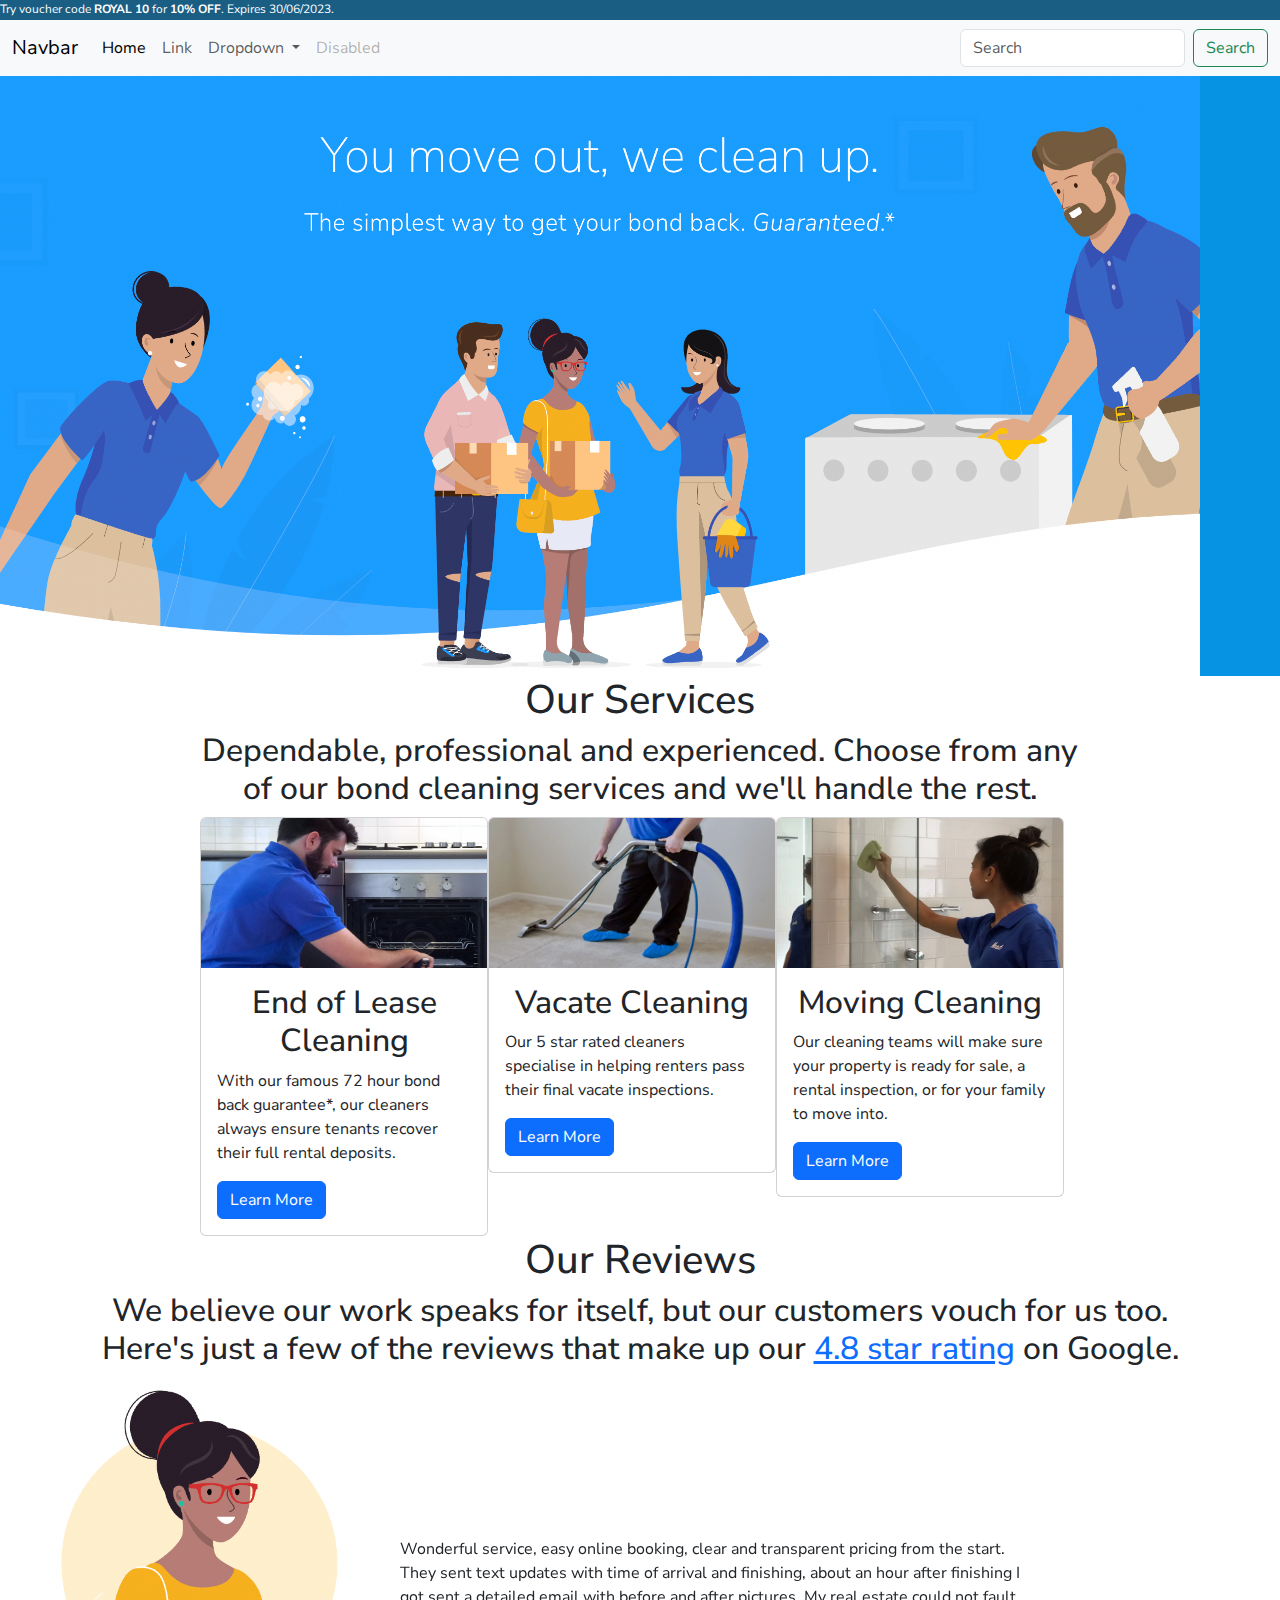
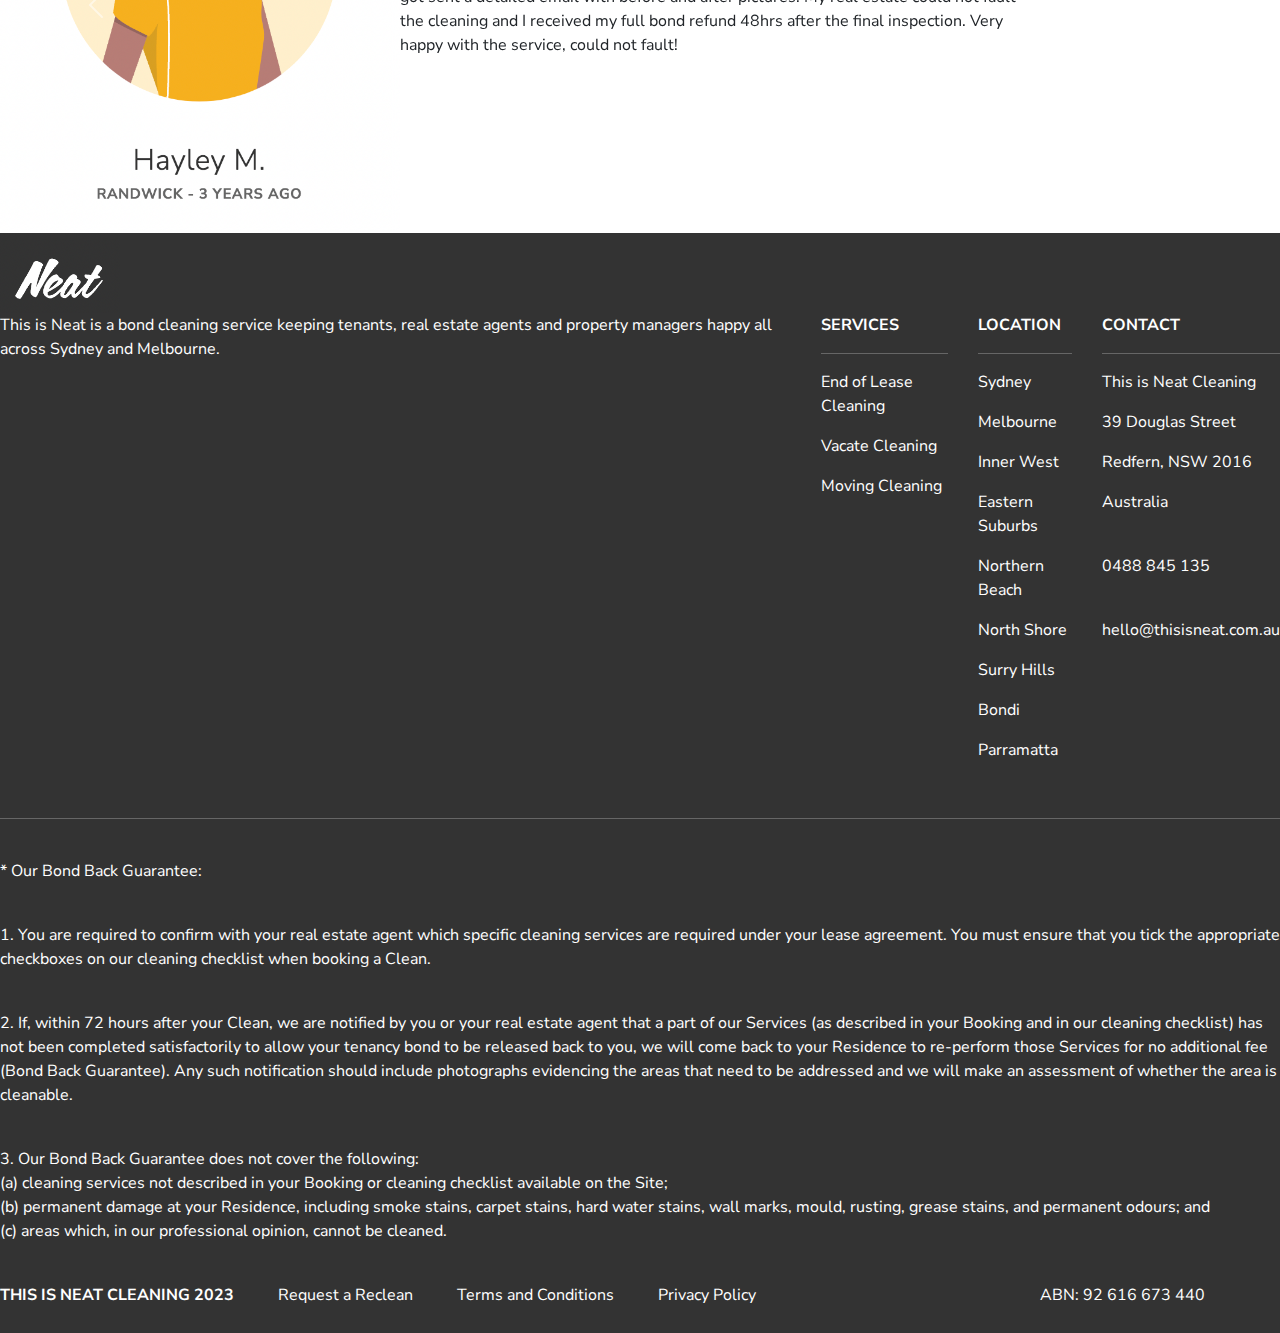
<file: index.html>
<!DOCTYPE html>
<html lang="en">

<head>
    <style>
        @import url('https://fonts.googleapis.com/css2?family=Forum&family=Nunito+Sans:wght@200;400&display=swap');
    </style>
    <link rel="stylesheet" type="text/css" href="neat.css">
    <link rel="stylesheet" type="text/css" href = "https://cdn.jsdelivr.net/npm/bootstrap@5.3.0/dist/css/bootstrap.min.css">
   
   
</head>

<body>
    <div id="number1">
        <p id="text"> Try voucher code <b> ROYAL 10</b> for <b> 10% OFF</b>. Expires 30/06/2023. </p>
    </div>
    <div id="number2">
        <nav class="navbar navbar-expand-lg bg-body-tertiary">
            <div class="container-fluid">
              <a class="navbar-brand" href="#">Navbar</a>
              <button class="navbar-toggler" type="button" data-bs-toggle="collapse" data-bs-target="#navbarSupportedContent" aria-controls="navbarSupportedContent" aria-expanded="false" aria-label="Toggle navigation">
                <span class="navbar-toggler-icon"></span>
              </button>
              <div class="collapse navbar-collapse" id="navbarSupportedContent">
                <ul class="navbar-nav me-auto mb-2 mb-lg-0">
                  <li class="nav-item">
                    <a class="nav-link active" aria-current="page" href="#">Home</a>
                  </li>
                  <li class="nav-item">
                    <a class="nav-link" href="#">Link</a>
                  </li>
                  <li class="nav-item dropdown">
                    <a class="nav-link dropdown-toggle" href="#" role="button" data-bs-toggle="dropdown" aria-expanded="false">
                      Dropdown
                    </a>
                    <ul class="dropdown-menu">
                      <li><a class="dropdown-item" href="#">Action</a></li>
                      <li><a class="dropdown-item" href="#">Another action</a></li>
                      <li><hr class="dropdown-divider"></li>
                      <li><a class="dropdown-item" href="#">Something else here</a></li>
                    </ul>
                  </li>
                  <li class="nav-item">
                    <a class="nav-link disabled">Disabled</a>
                  </li>
                </ul>
                <form class="d-flex" role="search">
                  <input class="form-control me-2" type="search" placeholder="Search" aria-label="Search">
                  <button class="btn btn-outline-success" type="submit">Search</button>
                </form>
              </div>
            </div>
          </nav>
          
        <img src="main.png" width="1200px" height="600px">
    </div>

    <div id="number3">
        <h1> Our Services </h1>
        <h2> Dependable, professional and experienced. Choose from any <br> of our bond cleaning services and we'll
            handle the rest.</h2>
        <div id="cards">
            <div id="21">
                <div class="card" style="width: 18rem;">
                    <img src="lease.png" width="300px" height="150px" class="card-img-top" alt="...">
                    <div class="card-body">
                        <h2 class="card-title">End of Lease Cleaning</h2>
                        <p class="card-text">With our famous 72 hour bond back guarantee*, our cleaners always ensure
                            tenants recover their full rental deposits.</p>
                        <a href="#" class="btn btn-primary">Learn More</a>
                    </div>
                </div>
            </div>
            <div id="22">
                <div class="card" style="width: 18rem;">
                    <img src="vacate.png" width="300 px" height="150px" class="card-img-top" alt="...">
                    <div class="card-body">
                        <h2 class="card-title">Vacate Cleaning</h2>
                        <p class="card-text">Our 5 star rated cleaners specialise in helping renters pass their final
                            vacate inspections.</p>
                        <a href="#" class="btn btn-primary">Learn More</a>
                    </div>
                </div>

            </div>
            <div id="23">
                <div class="card" style="width: 18rem;">
                    <img src="cleaning.png" width="300 px" height="150px" class="card-img-top" alt="...">
                    <div class="card-body">
                        <h2 class="card-title">Moving Cleaning</h2>
                        <p class="card-text">Our cleaning teams will make sure your property is ready for sale, a rental
                            inspection, or for your family to move into.</p>
                        <a href="#" class="btn btn-primary">Learn More</a>
                    </div>
                </div>

            </div>
        </div>

    </div>

    <div id="number 4">
        <h1 id="hi"> Our Reviews </h1>
        <h2> We believe our work speaks for itself, but our customers vouch for us too. <br> Here's just a few of the
            reviews that make up our <span> <a
                    href="https://www.google.com.au/search?rlz=1C5CHFA_enAU763AU763&ei=dk3SXJjpC4ao_QbswquQAQ&q=this+is+neat+cleaning+sydney&oq=this+is+neat+cleaning+sydney&gs_l=psy-ab.3..33i21.13806.14467..14553...0.0..0.218.892.0j4j1......0....1..gws-wiz.......0i71j0i22i30j33i22i29i30.ySpCyBxpw1Q#lrd=0x6b12b9f8d4ae6a43:0x4d6a4d6ebad0981f,1,,,">
                    4.8 star rating</a></span> on Google. </h2>
    </div>


    <div id="number5" class="carousel slide">
        <div class="carousel-inner">
            <div class="d-flex align-items-center carousel-item active">
                <div>
                    <img src="hayley.png" width="400px"  class="d-block " alt="...">
                </div>
                <div id="para1">
                    <p> Wonderful service, easy online booking, clear and transparent pricing from the start. They sent
                        text
                        updates with time of arrival and finishing, about an hour after finishing I got sent a detailed
                        email with before and after pictures. My real estate could not fault the cleaning and I received
                        my
                        full bond refund 48hrs after the final inspection. Very happy with the service, could not fault!
                    </p>
                    
                </div>
            </div>
            <div class="carousel-item">
                <img src="kristy.png" width="400px" class="d-block " alt="...">
                <p> Our rental bond cleaner called just before the agreed time to advise they would be 5mins late -
                    could NOT fault their timeliness or communication. They did an excellent and very thorough job. I
                    really appreciated the email at the end of the clean with before and after photos so I didn't have
                    to drive all the way back to my old house. Our real estate did not raise one single concern with us
                    at all and we got our bond back. Neat followed up...</p>
            </div>
            <div class="carousel-item">
                <img src="sarah.png" width="400px" class="d-block " alt="...">
                <p> The team did an excellent job - I was very impressed. Had no problem getting my bond back. Thank
                    you! May be in touch for a spring clean down the track.</p>
            </div>
            <div class="carousel-item">
                <img src="jo.png" width="400px" class="d-block " alt="...">
                <p> These guys did the end of lease clean for us and it was awesome. They gave a timeslot of an hour for
                    arrival but arrived right at the start of that. They did a fantastic job of cleaning and afterwards
                    sent through a before and after picture of all areas of the flat which I've never had from a
                    cleaning company before.</p>
            </div>
            <div class="carousel-item">
                <img src="adrian.png" width="400px" class="d-block " alt="...">
                <p> Great experience and brilliant customer service. The cleaning was top notch and would recommend.</p>

            </div>
        </div>
        <button class="carousel-control-prev" type="button" data-bs-target="#number5" data-bs-slide="prev">
            <span class="carousel-control-prev-icon" aria-hidden="true"></span>
            <span class="visually-hidden">Previous</span>
        </button>
        <button class="carousel-control-next" type="button" data-bs-target="#number5" data-bs-slide="next">
            <span class="carousel-control-next-icon" aria-hidden="true"></span>
            <span class="visually-hidden">Next</span>
        </button>
    </div>
    <div id="number6">

    </div>
    <div id="number7">
        <img src="neatlogo.png" id="logo">
        <div id="texts">
            <div id="p1">
                <p> This is Neat is a bond cleaning service keeping tenants, real estate agents and property managers
                    happy all across Sydney and Melbourne. </p>
            </div>
            <div id="s1">
                <p> <b> SERVICES</b> </p>
                <hr>
                <p> End of Lease Cleaning</p>
                <p> Vacate Cleaning</p>
                <p> Moving Cleaning</p>
            </div>

            <div id="s2">
                <p> <b> LOCATION</b> </p>
                <hr>
                <p> Sydney</p>
                <p> Melbourne</p>
                <p> Inner West</p>
                <p> Eastern Suburbs</p>
                <p> Northern Beach</p>
                <p> North Shore</p>
                <p> Surry Hills</p>
                <p> Bondi</p>
                <p> Parramatta</p>

            </div>

            <div id="s3">
                <p> <b> CONTACT</b> </p>
                <hr>
                <p> This is Neat Cleaning</p>
                <p> 39 Douglas Street</p>
                <p> Redfern, NSW 2016</p>
                <p> Australia</p>
                <br>
                <p> 0488 845 135</p>
                <br>
                <p> hello@thisisneat.com.au</p>

            </div>
        </div>
        <br>
        <hr> <br>
        <div>
            <p> * Our Bond Back Guarantee:</p>
            <br>
            <p> 1. You are required to confirm with your real estate agent which specific cleaning services are
                required under your lease agreement. You must ensure that you tick the appropriate checkboxes on our
                cleaning checklist when booking a Clean.</p>
            <br>
            <p> 2. If, within 72 hours after your Clean, we are notified by you or your real estate agent that a part of
                our Services (as described in your Booking and in our cleaning checklist) has not been completed
                satisfactorily to allow your tenancy bond to be released back to you, we will come back to your
                Residence to re-perform those Services for no additional fee (Bond Back Guarantee). Any such
                notification should include photographs evidencing the areas that need to be addressed and we will make
                an assessment of whether the area is cleanable.</p>
            <br>
            <p> 3. Our Bond Back Guarantee does not cover the following: <br>
                (a) cleaning services not described in your Booking or cleaning checklist available on the Site;<br>
                (b) permanent damage at your Residence, including smoke stains, carpet stains, hard water stains, wall
                marks, mould, rusting, grease stains, and permanent odours; and <br>
                (c) areas which, in our professional opinion, cannot be cleaned.</p>
            <br>
        </div>
    </div>
    <div id="number8">
        <p> <b> THIS IS NEAT CLEANING 2023 </b> <span id="rr"> Request a Reclean </span> <span id="tc"> Terms and
                Conditions </span><span id="pp"> Privacy Policy </span> <span>ABN: 92 616 673 440</span> </p>


    </div>
<script src = "	https://cdn.jsdelivr.net/npm/bootstrap@5.3.0/dist/js/bootstrap.bundle.min.js"> </script>

</body>

</html>
</file>
<file: neat.css>
#text {
    font-size: 12px;
}

#number1 {
    background-color: rgb(26 94 132);

    color: white;
    font-family: "Nunito Sans";
    height: 20px;
    width: 100%;
}

#number2 {
    background-color: #0693e3;
    color: white;
    font-family: "Nunito Sans";
}

#number3 h1,
h2 {
    text-align: center;
    font-family: "Nunito Sans";
}

#number3 {

    font-family: "Nunito Sans";


}

#cards {
    display: flex;
    text-decoration: none;
    padding-left: 200px;
    border-radius: 25px;
    border-color: grey;


}

#hi {
    text-align: center;
    font-family: "Nunito Sans";

}

.carousel-inner {
    font-family: "Nunito Sans";

}
#para1 {
    width: 50% 

}
#number7 {
    background-color: #333;
    font-family: "Nunito Sans";
    color: white;
    
}
#texts {
    display:flex;

}
#p1 {
    width: 600px%;
}
#s1 {
    padding-left:30px;
}
#s2{
    padding-left: 30px;
}
#s3{
    padding-left: 30px;
}
#logo
{width: 120px;
    height: 80px;}
#number8 {
    width: 100%;
    height: 50px;
    background-color: #333;
    font-family: "Nunito Sans";
    color: white;

}
#rr{
    padding-left: 40px;
    color: white;

}
#tc{
    padding-left: 40px;
    color: white;

}
#pp{
    padding-left: 40px;
    padding-right: 280px;
    color: white;


}
</file>
